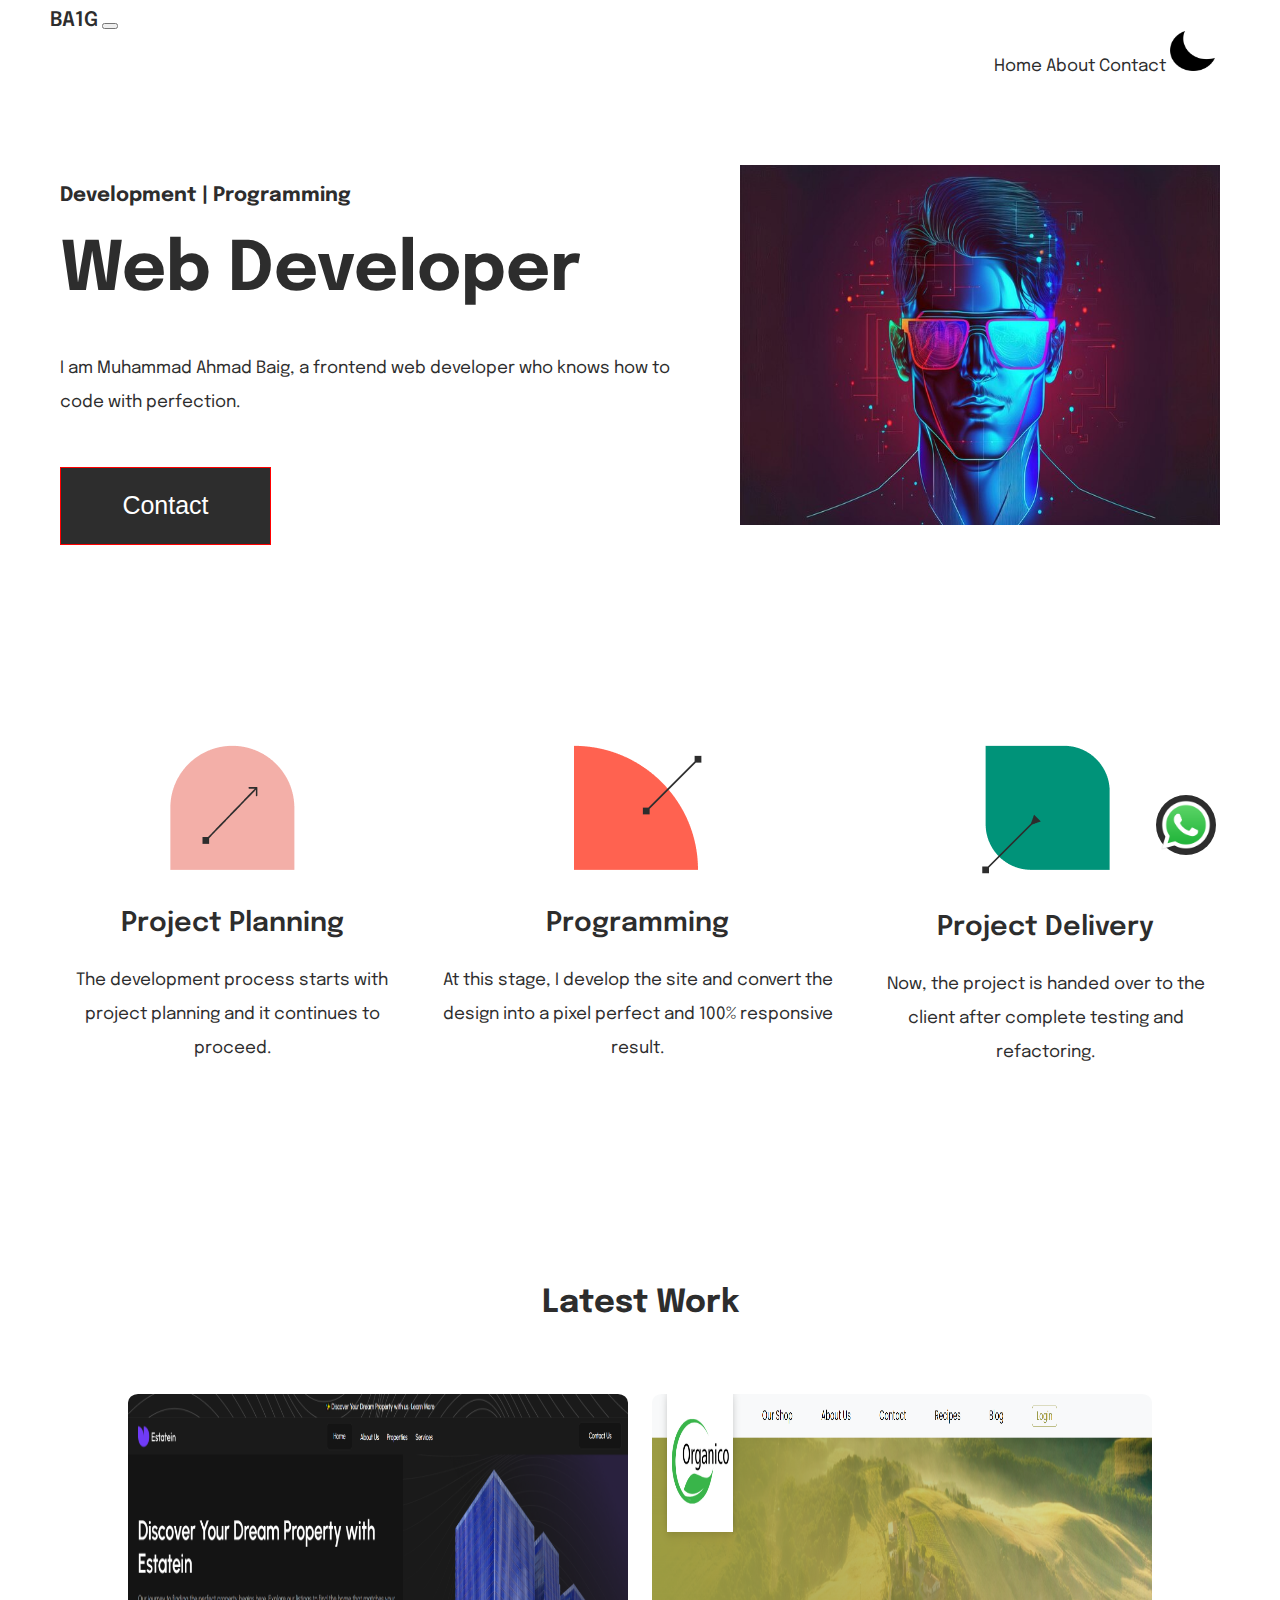
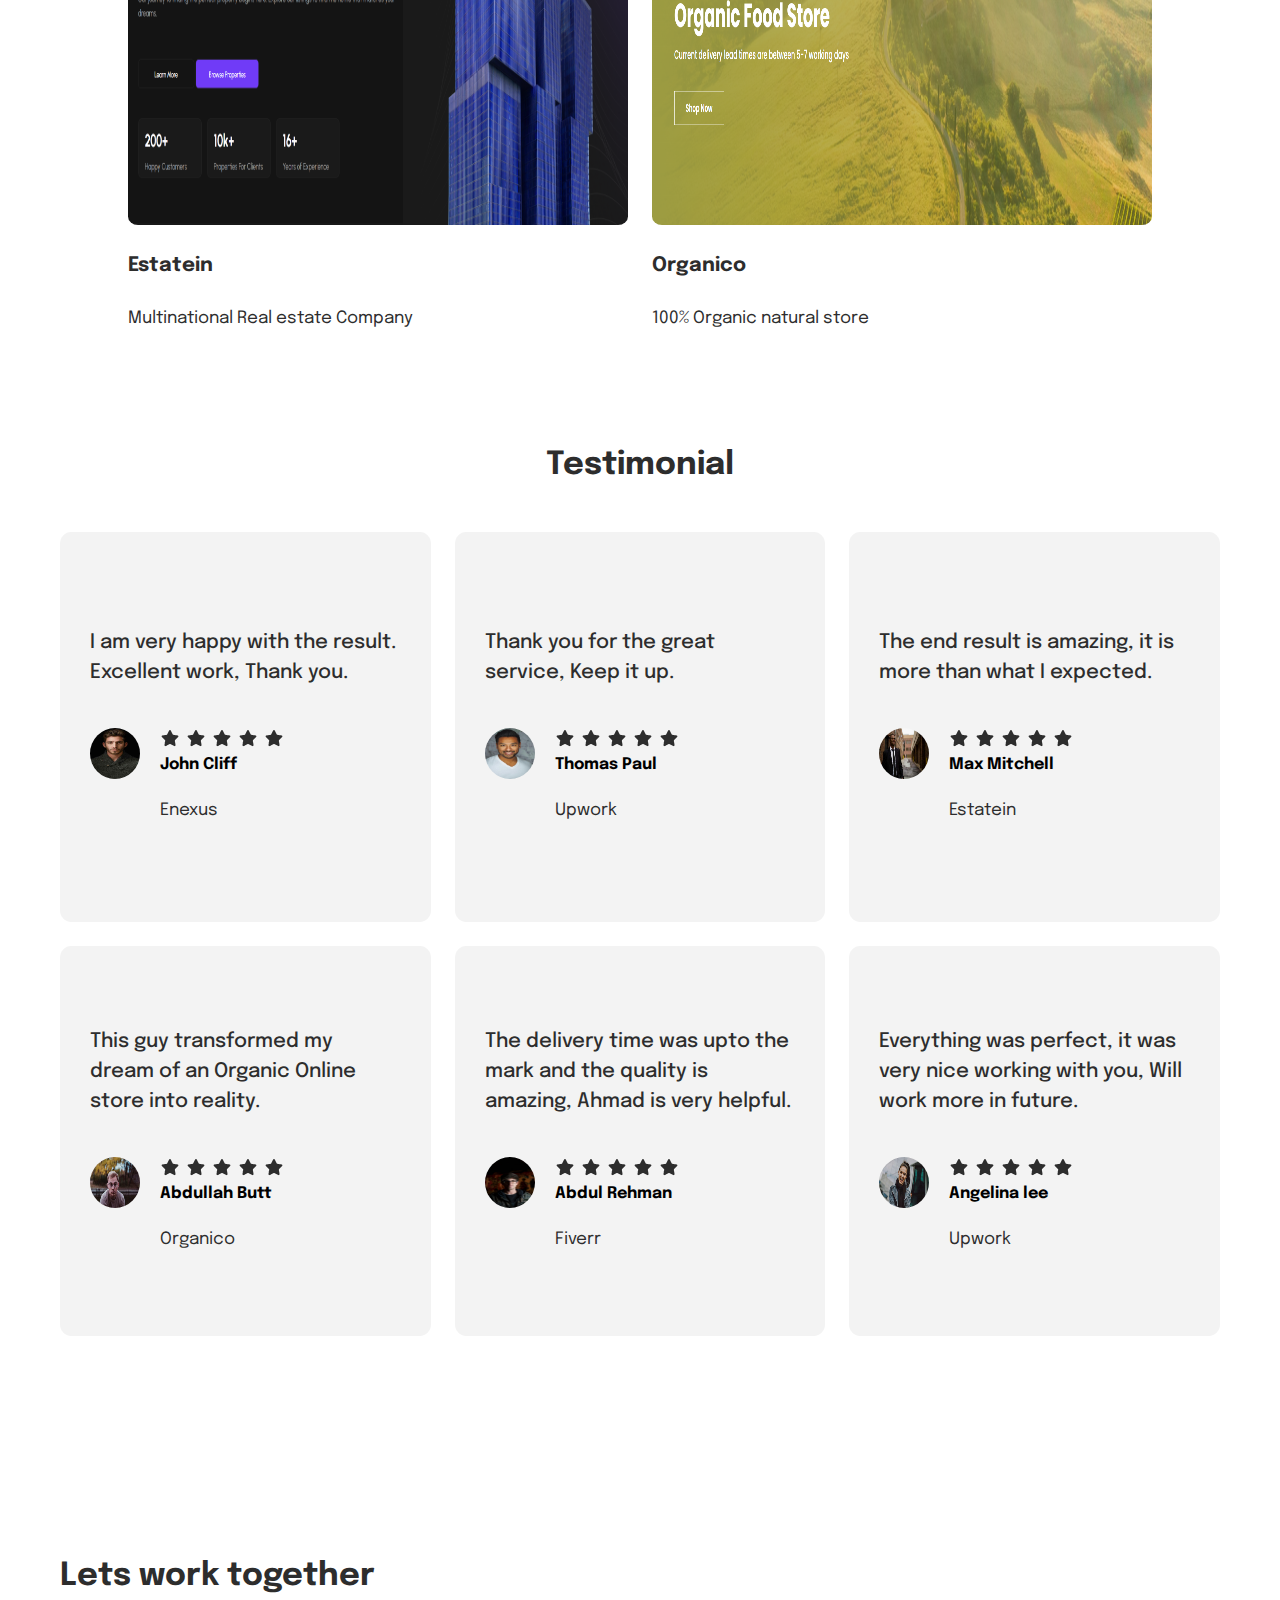
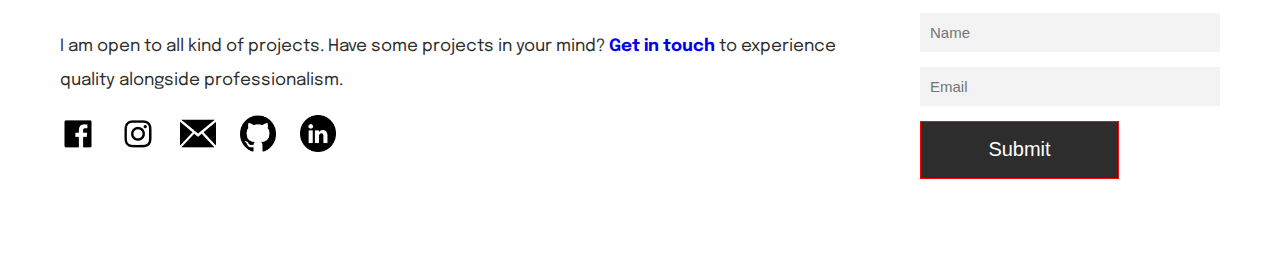
<file: index.html>
<!DOCTYPE >
<html lang="en">
  <head>
    <meta charset="UTF-8" />
    <meta name="viewport" content="width=device-width, initial-scale=1.0" />
    <title>BA1G</title>

    <meta name="google" content="notranslate" />
    <meta http-equiv="Content-Language" content="en" />

    <link rel="shortcut icon" href="favicon.ico" type="image/x-icon" />
    <link
      href="https://cdn.jsdelivr.net/npm/bootstrap@5.3.0/dist/css/bootstrap.min.css"
      rel="stylesheet"
      integrity="sha384-9ndCyUaIbzAi2FUVXJi0CjmCapSmO7SnpJef0486qhLnuZ2cdeRhO02iuK6FUUVM"
      crossorigin="anonymous"
    />

    <script
      src="https://cdnjs.cloudflare.com/ajax/libs/wow/1.1.2/wow.min.js"
      integrity="sha512-Eak/29OTpb36LLo2r47IpVzPBLXnAMPAVypbSZiZ4Qkf8p/7S/XRG5xp7OKWPPYfJT6metI+IORkR5G8F900+g=="
      crossorigin="anonymous"
      referrerpolicy="no-referrer"
    ></script>
    <link
      rel="stylesheet"
      href="https://cdnjs.cloudflare.com/ajax/libs/animate.css/4.1.1/animate.min.css"
    />

    <link rel="stylesheet" href="styles.css" />

    <link rel="preconnect" href="https://fonts.googleapis.com" />
    <link rel="preconnect" href="https://fonts.gstatic.com" crossorigin />
    <link
      href="https://fonts.googleapis.com/css2?family=Epilogue:ital,wght@0,100;0,200;0,300;0,400;0,500;0,600;0,700;0,800;0,900;1,100;1,200;1,300;1,400;1,500;1,600;1,700;1,800;1,900&display=swap"
      rel="stylesheet"
    />
  </head>

  <body>
    <nav class="navbar navbar-expand-lg">
      <div class="container-fluid navbar-site">
        <a class="navbar-brand nav-logo" href="index.html">BA1G</a>
        <button
          class="navbar-toggler"
          type="button"
          data-bs-toggle="collapse"
          data-bs-target="#navbarNavAltMarkup"
          aria-controls="navbarNavAltMarkup"
          aria-expanded="false"
          aria-label="Toggle navigation"
        >
          <span class="navbar-toggler-icon"></span>
        </button>
        <div class="collapse navbar-collapse" id="navbarNavAltMarkup">
          <div class="navbar-nav">
            <a class="nav-link active" aria-current="page" href="index.html"
              >Home</a
            >
            <a class="nav-link" href="about.html">About</a>
            <a class="nav-link" href="contact.html">Contact</a>
            <img class="sun-moon nav-link" src="moon.png" alt="" />
          </div>
        </div>
      </div>
    </nav>

    <div class="site">
      <!--ABOUT -->

      <div class="contact-icon-fixed">
        <a href="https://api.whatsapp.com/send?phone=923114509863">
          <img class="whatsapp-icon" src="whatsapp.png" alt="" />
        </a>
      </div>

      <div class="flex-container about-container margin-top-30">
        <div class="flex-item wow animate__animated animate__fadeIn">
          <h3 class="header-h3">Development | Programming</h3>

          <h1 class="header-h1">Web Developer</h1>

          <p>
            I am Muhammad Ahmad Baig, a frontend web developer who knows how to
            code with perfection.
          </p>

          <a href="contact.html"><button class="header-btn">Contact</button></a>
        </div>

        <div class="flex-item">
          <div
            class="about-img header-img wow animate__animated animate__fadeIn"
          >
            <img class="header-img" src="img-new.jpg" alt="" />
          </div>
        </div>
      </div>

      <div class="flex-container skill-container margin-top-200">
        <div class="flex-item skill-div wow animate__animated animate__fadeIn">
          <img src="skill-icon-1.png" alt="" />
          <h3 class="skill-h3">Project Planning</h3>
          <p>
            The development process starts with project planning and it
            continues to proceed.
          </p>
        </div>

        <div class="flex-item skill-div wow animate__animated animate__fadeIn">
          <img src="skill-icon-2.png" alt="" />
          <h3 class="skill-h3">Programming</h3>
          <p>
            At this stage, I develop the site and convert the design into a
            pixel perfect and 100% responsive result.
          </p>
        </div>

        <div class="flex-item skill-div wow animate__animated animate__fadeIn">
          <img src="skill-icon-3.png" alt="" />
          <h3 class="skill-h3">Project Delivery</h3>
          <p>
            Now, the project is handed over to the client after complete testing
            and refactoring.
          </p>
        </div>
      </div>

      <!-- WORK -->

      <h3
        class="h3-work-testimonial margin-top-200 wow animate__animated animate__fadeIn"
      >
        Latest Work
      </h3>

      <div class="flex-container work-house">
        <div class="flex-container work-container">
          <a href="https://ba1g.github.io/Estatein/">
            <div
              class="flex-item work-img wow animate__animated animate__fadeIn"
            >
              <img class="work-img" src="Screenshot (1).png" alt="" />

              <h4 class="work-h4">Estatein</h4>
              <p>Multinational Real estate Company</p>
            </div>
          </a>

          <a href="https://ba1g.github.io/organico-by-BA1G/">
            <div
              class="flex-item work-img wow animate__animated animate__fadeIn"
            >
              <img class="work-img" src="Screenshot (2).png" alt="" />

              <h4 class="work-h4">Organico</h4>
              <p>100% Organic natural store</p>
            </div>
          </a>
        </div>
      </div>

      <!-- TESTIMONIAL -->

      <h3
        class="h3-work-testimonial margin-top-200 wow animate__animated animate__fadeIn"
      >
        Testimonial
      </h3>

      <div class="flex-container testimonial-container">
        <div
          class="flex-item Testimonial-div wow animate__animated animate__fadeIn"
        >
          <p class="Testimonial-p">
            I am very happy with the result. Excellent work, Thank you.
          </p>

          <div class="flex-container client-detail-div">
            <div class="flex-item test-client-img">
              <img class="test-client-img" src="client-img-1.jpg" alt="" />
            </div>

            <div class="flex-item">
              <img src="Stars-testimonial.png" alt="" />
              <h4 class="h4-testimonial">John Cliff</h4>
              <p class="p-testimonial">Enexus</p>
            </div>
          </div>
        </div>

        <div
          class="flex-item Testimonial-div wow animate__animated animate__fadeIn"
        >
          <p class="Testimonial-p">
            Thank you for the great service, Keep it up.
          </p>

          <div class="flex-container client-detail-div">
            <div class="flex-item test-client-img">
              <img class="test-client-img" src="client-img-2.jpg" alt="" />
            </div>

            <div class="flex-item">
              <img src="Stars-testimonial.png" alt="" />
              <h4 class="h4-testimonial">Thomas Paul</h4>
              <p class="p-testimonial">Upwork</p>
            </div>
          </div>
        </div>

        <div
          class="flex-item Testimonial-div wow animate__animated animate__fadeIn"
        >
          <p class="Testimonial-p">
            The end result is amazing, it is more than what I expected.
          </p>

          <div class="flex-container client-detail-div">
            <div class="flex-item test-client-img">
              <img class="test-client-img" src="client-img-3.jpg" alt="" />
            </div>

            <div class="flex-item">
              <img src="Stars-testimonial.png" alt="" />
              <h4 class="h4-testimonial">Max Mitchell</h4>
              <p class="p-testimonial">Estatein</p>
            </div>
          </div>
        </div>
      </div>

      <div class="flex-container testimonial-container">
        <div
          class="flex-item Testimonial-div wow animate__animated animate__fadeIn"
        >
          <p class="Testimonial-p">
            This guy transformed my dream of an Organic Online store into
            reality.
          </p>

          <div class="flex-container client-detail-div">
            <div class="flex-item test-client-img">
              <img class="test-client-img" src="client-img-4.jpg" alt="" />
            </div>

            <div class="flex-item">
              <img src="Stars-testimonial.png" alt="" />
              <h4 class="h4-testimonial">Abdullah Butt</h4>
              <p class="p-testimonial">Organico</p>
            </div>
          </div>
        </div>

        <div
          class="flex-item Testimonial-div wow animate__animated animate__fadeIn"
        >
          <p class="Testimonial-p">
            The delivery time was upto the mark and the quality is amazing,
            Ahmad is very helpful.
          </p>

          <div class="flex-container client-detail-div">
            <div class="flex-item test-client-img{">
              <img class="test-client-img" src="client-img-5.jpg" alt="" />
            </div>

            <div class="flex-item">
              <img src="Stars-testimonial.png" alt="" />
              <h4 class="h4-testimonial">Abdul Rehman</h4>
              <p class="p-testimonial">Fiverr</p>
            </div>
          </div>
        </div>

        <div
          class="flex-item Testimonial-div wow animate__animated animate__fadeIn"
        >
          <p class="Testimonial-p">
            Everything was perfect, it was very nice working with you, Will work
            more in future.
          </p>

          <div class="flex-container client-detail-div">
            <div class="flex-item test-client-img{">
              <img class="test-client-img" src="client-img-6.jpg" alt="" />
            </div>

            <div class="flex-item">
              <img src="Stars-testimonial.png" alt="" />
              <h4 class="h4-testimonial">Angelina lee</h4>
              <p class="p-testimonial">Upwork</p>
            </div>
          </div>
        </div>
      </div>

      <!-- CONTACT -->

      <div class="flex-container contact-house">
        <div class="flex-item">
          <h3
            class="contact-heading margin-top-200 wow animate__animated animate__fadeIn"
          >
            Lets work together
          </h3>
        </div>

        <div class="flex-container contact-container">
          <div class="flex-item">
            <p class="contact-p wow animate__animated animate__fadeIn">
              I am open to all kind of projects. Have some projects in your
              mind? <strong><a href="contact.html"> Get in touch</a></strong> to
              experience quality alongside professionalism.
            </p>

            <div
              class="flex-container social-logo-container wow animate__animated animate__fadeIn"
            >
              <a href="https://www.facebook.com/ahmad.baig.180/"
                ><img
                  class="social-icons social-icon-1"
                  src="social-logo-2.png"
                  alt=""
              /></a>
              <a href="https://www.instagram.com/_baig1/"
                ><img
                  class="social-icons social-icon-2"
                  src="social-logo-4.png"
                  alt=""
              /></a>
              <a href="mailto:baigahmad589@gmail.com"
                ><img
                  class="social-icons social-icon-3"
                  src="email-icon.png"
                  alt=""
              /></a>
              <a href="https://github.com/BA1G"
                ><img
                  class="social-icons social-icon-4"
                  src="github-icon.png"
                  alt=""
              /></a>
              <a
                href="https://www.linkedin.com/in/muhammad-ahmad-baig-a7930b288/"
                ><img
                  class="social-icons social-icon-5"
                  src="linkedin-icon.png"
                  alt=""
              /></a>
            </div>
          </div>

          <div class="flex-item wow animate__animated animate__fadeIn">
            <form
              class="flex-container name-email-container"
              name="contact"
              netlify
              action="mailto:baigahmad589@gmail.com"
              method="post"
              enctype="text/plain"
            >
              <input
                class="name-email"
                type="text"
                name="Name"
                value=""
                id=""
                placeholder="Name"
              />

              <input
                class="name-email"
                type="email"
                name="Email"
                value=""
                id=""
                placeholder="Email"
              />

              <button type="submit" class="btn-contact">Submit</button>
            </form>
          </div>
        </div>
      </div>
    </div>

    <script
      src="https://cdn.jsdelivr.net/npm/bootstrap@5.3.0/dist/js/bootstrap.bundle.min.js"
      integrity="sha384-geWF76RCwLtnZ8qwWowPQNguL3RmwHVBC9FhGdlKrxdiJJigb/j/68SIy3Te4Bkz"
      crossorigin="anonymous"
    ></script>

    <script src="https://ajax.googleapis.com/ajax/libs/jquery/1.12.4/jquery.min.js"></script>
    <script>
      new WOW().init();
    </script>

    <script src="index.js" charset="UTF-8"></script>
  </body>
</html>
</file>
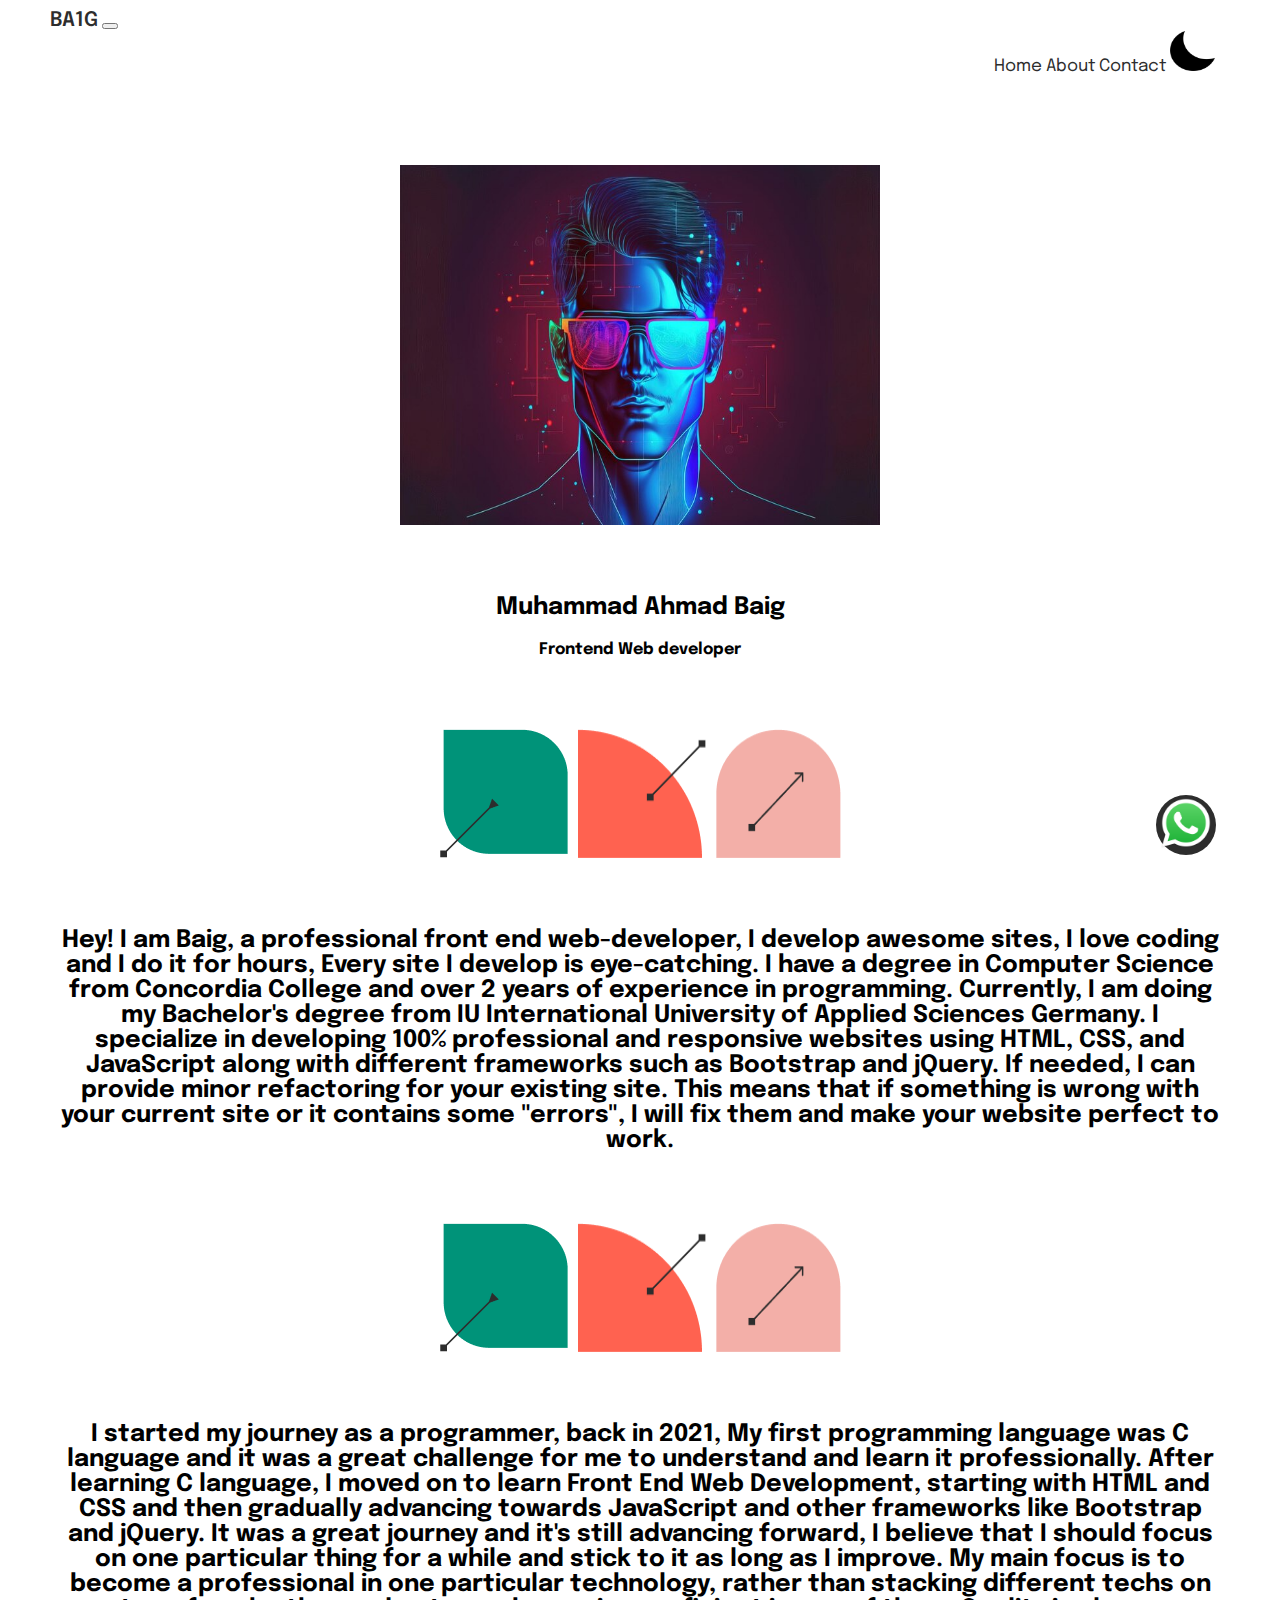
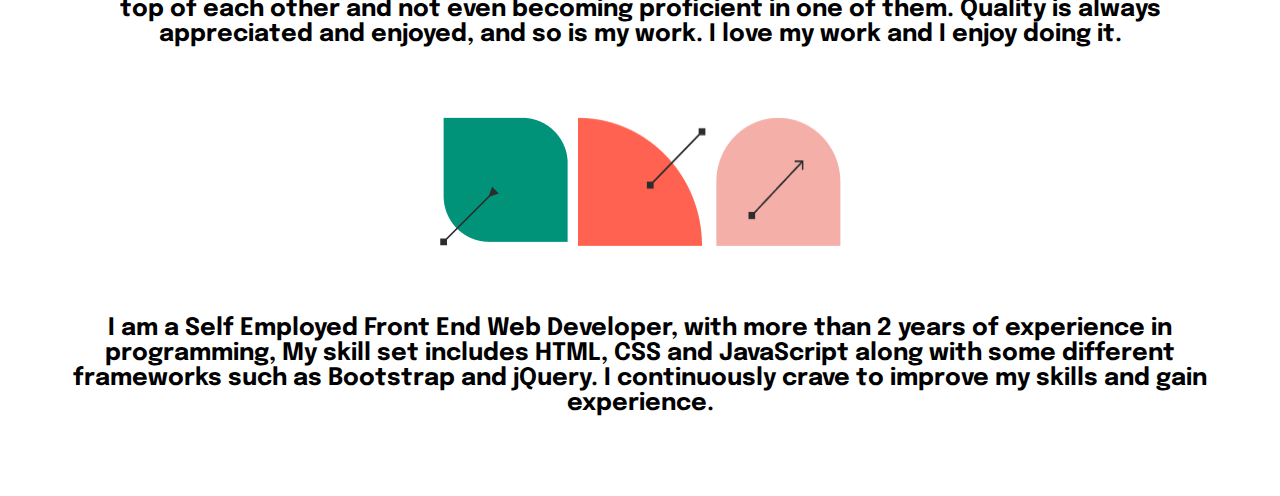
<file: about.html>
<!DOCTYPE html>
<html lang="en">
  <head>
    <meta charset="UTF-8" />
    <meta name="viewport" content="width=device-width, initial-scale=1.0" />
    <meta name="google" content="notranslate" />
    <meta http-equiv="Content-Language" content="en" />
    <title>BA1G</title>
    <link rel="shortcut icon" href="favicon.ico" type="image/x-icon" />

    <link
      href="https://cdn.jsdelivr.net/npm/bootstrap@5.3.0/dist/css/bootstrap.min.css"
      rel="stylesheet"
      integrity="sha384-9ndCyUaIbzAi2FUVXJi0CjmCapSmO7SnpJef0486qhLnuZ2cdeRhO02iuK6FUUVM"
      crossorigin="anonymous"
    />

    <script
      src="https://cdnjs.cloudflare.com/ajax/libs/wow/1.1.2/wow.min.js"
      integrity="sha512-Eak/29OTpb36LLo2r47IpVzPBLXnAMPAVypbSZiZ4Qkf8p/7S/XRG5xp7OKWPPYfJT6metI+IORkR5G8F900+g=="
      crossorigin="anonymous"
      referrerpolicy="no-referrer"
    ></script>
    <link
      rel="stylesheet"
      href="https://cdnjs.cloudflare.com/ajax/libs/animate.css/4.1.1/animate.min.css"
    />

    <link rel="stylesheet" href="styles.css" />

    <link rel="preconnect" href="https://fonts.googleapis.com" />
    <link rel="preconnect" href="https://fonts.gstatic.com" crossorigin />
    <link
      href="https://fonts.googleapis.com/css2?family=Epilogue:ital,wght@0,100;0,200;0,300;0,400;0,500;0,600;0,700;0,800;0,900;1,100;1,200;1,300;1,400;1,500;1,600;1,700;1,800;1,900&display=swap"
      rel="stylesheet"
    />
  </head>

  <body>
    <nav class="navbar navbar-expand-lg">
      <div class="container-fluid navbar-site">
        <a class="navbar-brand nav-logo" href="index.html">BA1G</a>
        <button
          class="navbar-toggler"
          type="button"
          data-bs-toggle="collapse"
          data-bs-target="#navbarNavAltMarkup"
          aria-controls="navbarNavAltMarkup"
          aria-expanded="false"
          aria-label="Toggle navigation"
        >
          <span class="navbar-toggler-icon"></span>
        </button>
        <div class="collapse navbar-collapse" id="navbarNavAltMarkup">
          <div class="navbar-nav">
            <a class="nav-link" href="index.html">Home</a>
            <a class="nav-link active" aria-current="page" href="about.html"
              >About</a
            >
            <a class="nav-link" href="contact.html">Contact</a>
            <img class="sun-moon nav-link" src="moon.png" alt="" />
          </div>
        </div>
      </div>
    </nav>

    <div class="site">
      <div class="contact-icon-fixed">
        <a href="https://api.whatsapp.com/send?phone=923114509863">
          <img class="whatsapp-icon" src="whatsapp.png" alt="" />
        </a>
      </div>

      <div class="flex-container About margin-top-30">
        <div
          class="about-img header-img-about wow animate__animated animate__fadeIn"
        >
          <img class="header-img-about" src="img-new.jpg" alt="" />
        </div>

        <div class="flex-item">
          <h2 class="wow animate__animated animate__fadeIn">
            Muhammad Ahmad Baig
          </h2>
          <h4 class="wow animate__animated animate__fadeIn">
            Frontend Web developer
          </h4>
        </div>

        <div
          class="icons-about flex-container wow animate__animated animate__fadeIn"
        >
          <img src="skill-icon-3.png" alt="" />
          <img src="skill-icon-2.png" alt="" />
          <img src="skill-icon-1.png" alt="" />
        </div>

        <div class="flex-item wow animate__animated animate__fadeIn">
          <h2>
            Hey! I am Baig, a professional front end web-developer, I develop
            awesome sites, I love coding and I do it for hours, Every site I
            develop is eye-catching. I have a degree in Computer Science from
            Concordia College and over 2 years of experience in programming.
            Currently, I am doing my Bachelor's degree from IU International
            University of Applied Sciences Germany. I specialize in developing
            100% professional and responsive websites using HTML, CSS, and
            JavaScript along with different frameworks such as Bootstrap and
            jQuery. If needed, I can provide minor refactoring for your existing
            site. This means that if something is wrong with your current site
            or it contains some "errors", I will fix them and make your website
            perfect to work.
          </h2>
        </div>

        <div
          class="icons-about flex-container wow animate__animated animate__fadeIn"
        >
          <img src="skill-icon-3.png" alt="" />
          <img src="skill-icon-2.png" alt="" />
          <img src="skill-icon-1.png" alt="" />
        </div>

        <div class="flex-item wow animate__animated animate__fadeIn">
          <h2>
            I started my journey as a programmer, back in 2021, My first
            programming language was C language and it was a great challenge for
            me to understand and learn it professionally. After learning C
            language, I moved on to learn Front End Web Development, starting
            with HTML and CSS and then gradually advancing towards JavaScript
            and other frameworks like Bootstrap and jQuery. It was a great
            journey and it's still advancing forward, I believe that I should
            focus on one particular thing for a while and stick to it as long as
            I improve. My main focus is to become a professional in one
            particular technology, rather than stacking different techs on top
            of each other and not even becoming proficient in one of them.
            Quality is always appreciated and enjoyed, and so is my work. I love
            my work and I enjoy doing it.
          </h2>
        </div>

        <div
          class="icons-about flex-container wow animate__animated animate__fadeIn"
        >
          <img src="skill-icon-3.png" alt="" />
          <img src="skill-icon-2.png" alt="" />
          <img src="skill-icon-1.png" alt="" />
        </div>

        <div class="flex-item wow animate__animated animate__fadeIn">
          <h2>
            I am a Self Employed Front End Web Developer, with more than 2 years
            of experience in programming, My skill set includes HTML, CSS and
            JavaScript along with some different frameworks such as Bootstrap
            and jQuery. I continuously crave to improve my skills and gain
            experience.
          </h2>
        </div>
      </div>
    </div>

    <script
      src="https://cdn.jsdelivr.net/npm/bootstrap@5.3.0/dist/js/bootstrap.bundle.min.js"
      integrity="sha384-geWF76RCwLtnZ8qwWowPQNguL3RmwHVBC9FhGdlKrxdiJJigb/j/68SIy3Te4Bkz"
      crossorigin="anonymous"
    ></script>

    <script src="https://ajax.googleapis.com/ajax/libs/jquery/1.12.4/jquery.min.js"></script>
    <script>
      new WOW().init();
    </script>

    <script src="index.js" charset="UTF-8"></script>
  </body>
</html>
</file>
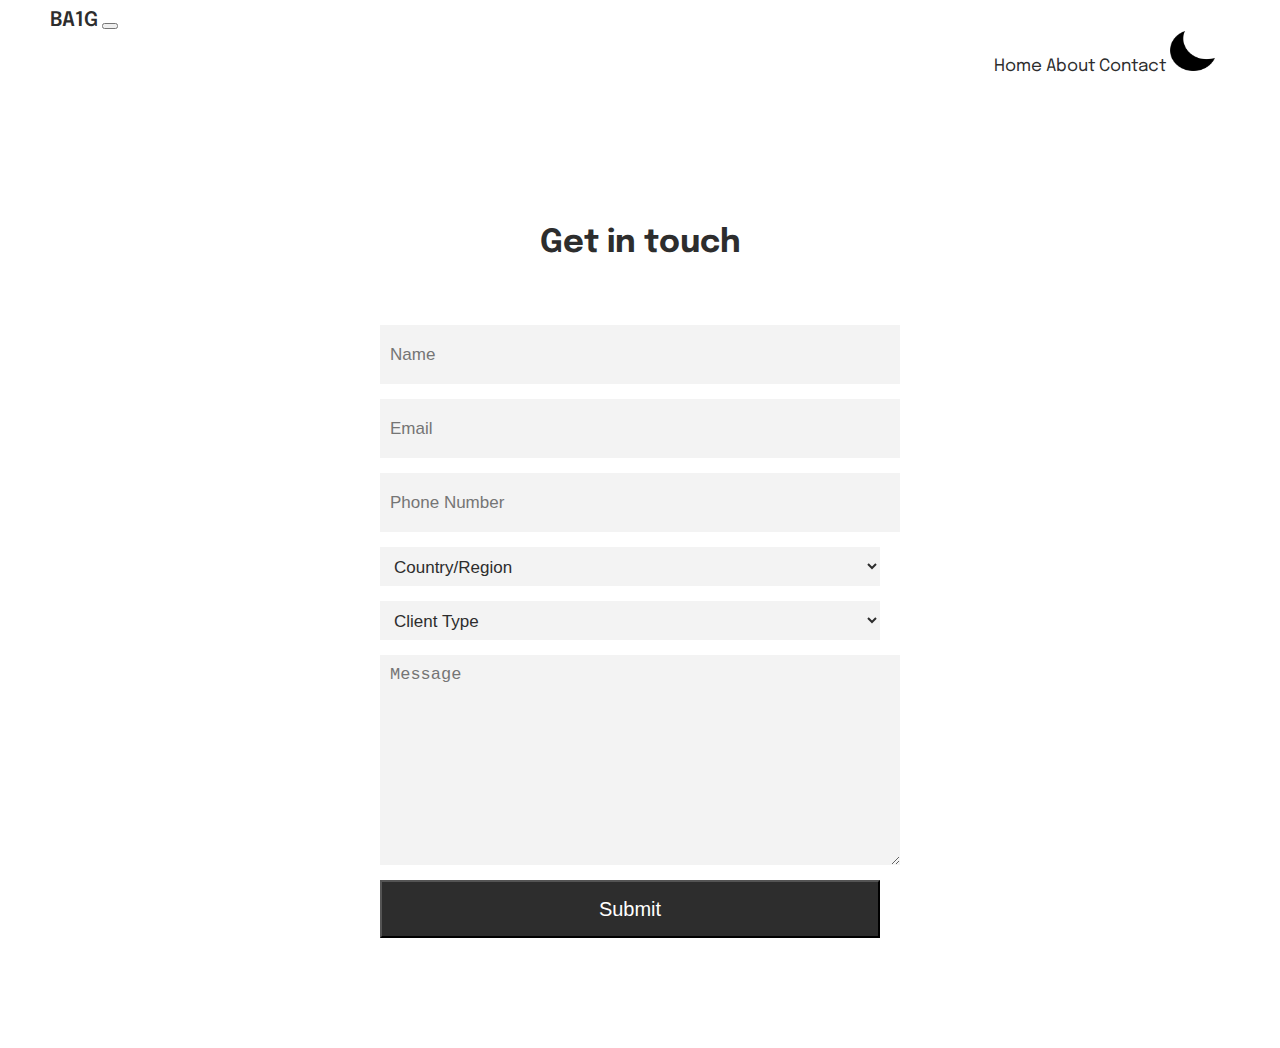
<file: contact.html>
<!DOCTYPE html>
<html lang="en">

<head>
  <meta charset="UTF-8">
  <meta name="viewport" content="width=device-width, initial-scale=1.0">
  <title>BA1G</title>
  <link rel="shortcut icon" href="favicon.ico" type="image/x-icon">

  <meta name="google" content="notranslate">
  <meta http-equiv="Content-Language" content="en">


  <link href="https://cdn.jsdelivr.net/npm/bootstrap@5.3.0/dist/css/bootstrap.min.css" rel="stylesheet"
    integrity="sha384-9ndCyUaIbzAi2FUVXJi0CjmCapSmO7SnpJef0486qhLnuZ2cdeRhO02iuK6FUUVM" crossorigin="anonymous">

  <script src="https://cdnjs.cloudflare.com/ajax/libs/wow/1.1.2/wow.min.js"
    integrity="sha512-Eak/29OTpb36LLo2r47IpVzPBLXnAMPAVypbSZiZ4Qkf8p/7S/XRG5xp7OKWPPYfJT6metI+IORkR5G8F900+g=="
    crossorigin="anonymous" referrerpolicy="no-referrer"></script>
  <link rel="stylesheet" href="https://cdnjs.cloudflare.com/ajax/libs/animate.css/4.1.1/animate.min.css" />


  <link rel="stylesheet" href="styles.css">

  <link rel="preconnect" href="https://fonts.googleapis.com">
  <link rel="preconnect" href="https://fonts.gstatic.com" crossorigin>
  <link
    href="https://fonts.googleapis.com/css2?family=Epilogue:ital,wght@0,100;0,200;0,300;0,400;0,500;0,600;0,700;0,800;0,900;1,100;1,200;1,300;1,400;1,500;1,600;1,700;1,800;1,900&display=swap"
    rel="stylesheet">

</head>

<body>


  <nav class="navbar navbar-expand-lg">
    <div class="container-fluid navbar-site">
      <a class="navbar-brand nav-logo" href="index.html">BA1G</a>
      <button class="navbar-toggler" type="button" data-bs-toggle="collapse" data-bs-target="#navbarNavAltMarkup"
        aria-controls="navbarNavAltMarkup" aria-expanded="false" aria-label="Toggle navigation">
        <span class="navbar-toggler-icon"></span>
      </button>
      <div class="collapse navbar-collapse" id="navbarNavAltMarkup">
        <div class="navbar-nav">

          <a class="nav-link "  href="index.html">Home</a>
          <a class="nav-link" href="about.html">About</a>
          <a class="nav-link active" aria-current="page" href="contact.html">Contact</a>
          <img class="sun-moon nav-link" src="moon.png" alt="">

        </div>
      </div>
    </div>
  </nav>



  <div class="site">


      </div>

    <div class="flex-container contact-form margin-bottom-100">



      <form class="flex-container name-email-container" name="contact" netlify action="mailto:baigahmad589@gmail.com" method="post"
        enctype="text/plain">

        <h3 class="h3-work-testimonial wow animate__animated animate__fadeIn">Get in touch</h3>

        <input required class="name-email-form wow animate__animated animate__fadeIn" type="text" name="Name" value=""
          id="" placeholder="Name">

        <input required class="name-email-form wow animate__animated animate__fadeIn" type="email" name="Email" value=""
          id="" placeholder="Email">

        <input required class="name-email-form wow animate__animated animate__fadeIn" type="tel" name="Phone" value=""
          id="" placeholder="Phone Number">

        <select class="name-email-form wow animate__animated animate__fadeIn" name="Country" id="">
          <option value="Country/Region">Country/Region</option>
          <option value="Asia">Asia</option>
          <option value="United States">United States</option>
          <option value="United Kingdom">United Kingdom</option>
          <option value="Europe">Europe</option>
          <option value="Australia">Australia</option>
          <option value="Others">Others</option>




        </select>

        <select class="name-email-form wow animate__animated animate__fadeIn" name="Client Type" id="">
          <option value="Client Type">Client Type</option>
          <option value="Individual">Individual</option>
          <option value="Company/Organization">Company/Organization</option>
        </select>

        <textarea class="name-email-msg wow animate__animated animate__fadeIn" name="Message" id="" cols="30" rows="10"
          placeholder="Message"></textarea>

        <button type="submit" class="btn-contact-form">Submit</button>

      </form>


    </div>



  </div>



  <script src="https://cdn.jsdelivr.net/npm/bootstrap@5.3.0/dist/js/bootstrap.bundle.min.js"
    integrity="sha384-geWF76RCwLtnZ8qwWowPQNguL3RmwHVBC9FhGdlKrxdiJJigb/j/68SIy3Te4Bkz"
    crossorigin="anonymous"></script>

  <script src="https://ajax.googleapis.com/ajax/libs/jquery/1.12.4/jquery.min.js"></script>
  <script>
    new WOW().init();
  </script>



  <script src="index.js" charset="UTF-8"></script>

</body>

</html>
</file>
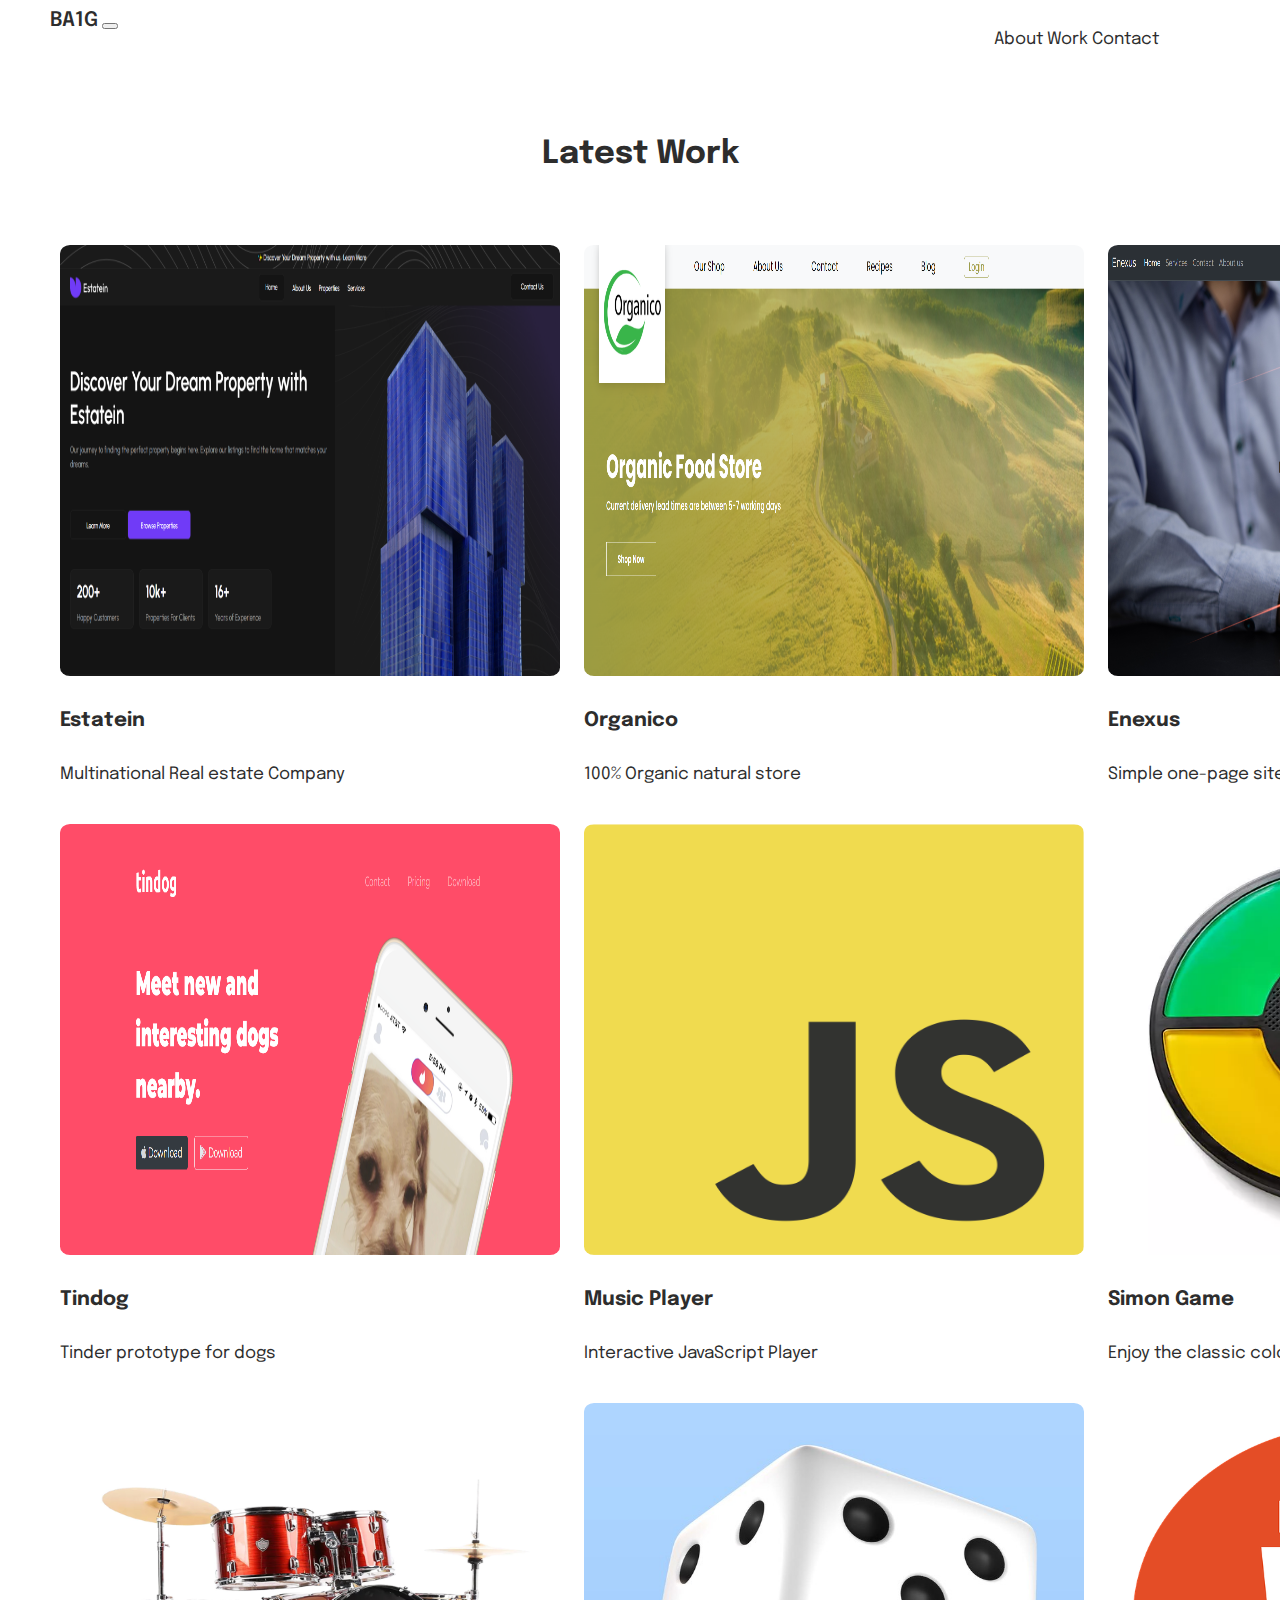
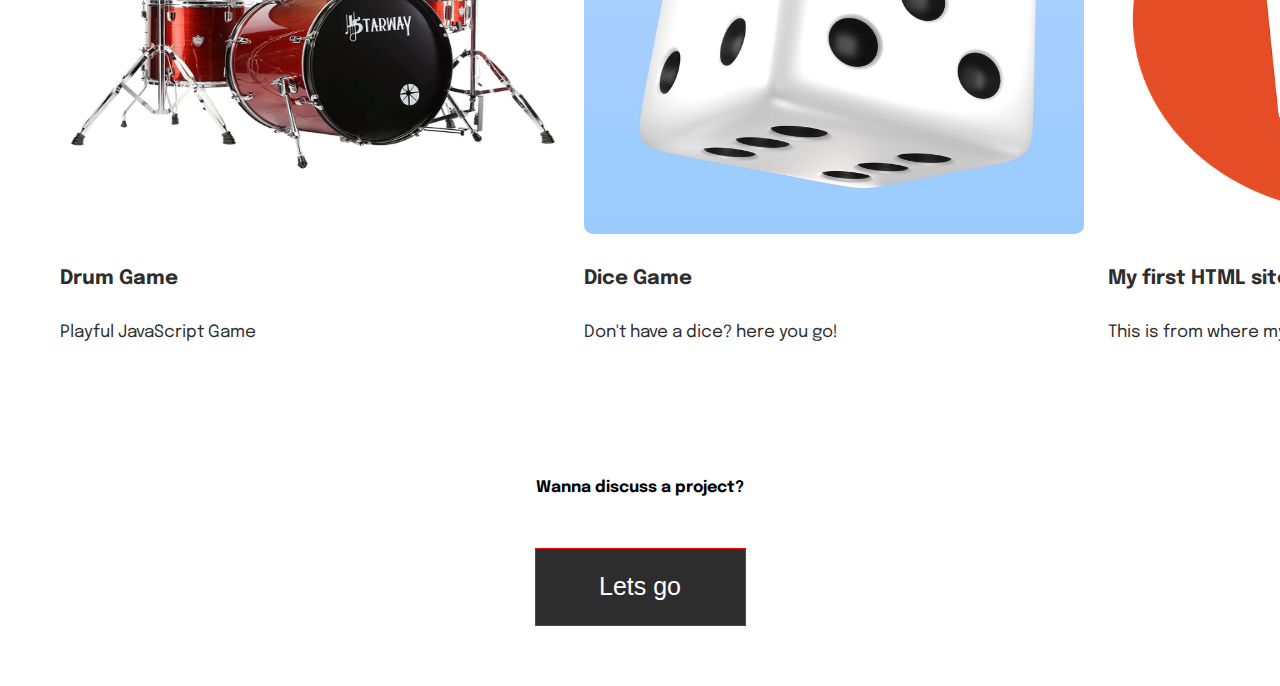
<file: work.html>
<!DOCTYPE html>
<html lang="en">

<head>
    <meta charset="UTF-8">
    <meta name="viewport" content="width=device-width, initial-scale=1.0">
    <title>BA1G</title>
    <link rel="shortcut icon" href="favicon.ico" type="image/x-icon">

    <meta name="google" content="notranslate">
    <meta http-equiv="Content-Language" content="en">


    <link href="https://cdn.jsdelivr.net/npm/bootstrap@5.3.0/dist/css/bootstrap.min.css" rel="stylesheet"
        integrity="sha384-9ndCyUaIbzAi2FUVXJi0CjmCapSmO7SnpJef0486qhLnuZ2cdeRhO02iuK6FUUVM" crossorigin="anonymous">

    <script src="https://cdnjs.cloudflare.com/ajax/libs/wow/1.1.2/wow.min.js"
        integrity="sha512-Eak/29OTpb36LLo2r47IpVzPBLXnAMPAVypbSZiZ4Qkf8p/7S/XRG5xp7OKWPPYfJT6metI+IORkR5G8F900+g=="
        crossorigin="anonymous" referrerpolicy="no-referrer"></script>
    <link rel="stylesheet" href="https://cdnjs.cloudflare.com/ajax/libs/animate.css/4.1.1/animate.min.css" />


    <link rel="stylesheet" href="styles.css">

    <link rel="preconnect" href="https://fonts.googleapis.com">
    <link rel="preconnect" href="https://fonts.gstatic.com" crossorigin>
    <link
        href="https://fonts.googleapis.com/css2?family=Epilogue:ital,wght@0,100;0,200;0,300;0,400;0,500;0,600;0,700;0,800;0,900;1,100;1,200;1,300;1,400;1,500;1,600;1,700;1,800;1,900&display=swap"
        rel="stylesheet">

</head>

<body>


    <nav class="navbar navbar-expand-lg">
        <div class="container-fluid navbar-site">
            <a class="navbar-brand nav-logo" href="index.html">BA1G</a>
            <button class="navbar-toggler" type="button" data-bs-toggle="collapse" data-bs-target="#navbarNavAltMarkup"
                aria-controls="navbarNavAltMarkup" aria-expanded="false" aria-label="Toggle navigation">
                <span class="navbar-toggler-icon"></span>
            </button>
            <div class="collapse navbar-collapse" id="navbarNavAltMarkup">
                <div class="navbar-nav">
                    <a class="nav-link active" aria-current="page" href="about.html">About</a>
                    <a class="nav-link" href="work.html">Work</a>
                    <a class="nav-link" href="contact.html">Contact</a>
                </div>
            </div>
        </div>
    </nav>



    <div class="site">


        <!-- WORK -->

        <h3 class="h3-work-testimonial margin-top-30 wow animate__animated animate__fadeIn">Latest Work</h3>

        <div class="flex-container work-house">

            <div class="flex-container work-container">

                <a href="https://ba1g.github.io/Estatein/">
                    <div class="flex-item work-img ">

                        <img class="work-img" src="Screenshot (1).png" alt="">
                        <h4 class="work-h4">Estatein</h4>
                        <p>Multinational Real estate Company</p>

                    </div>
                </a>

                <a href="https://ba1g.github.io/organico-by-BA1G/">
                    <div class="flex-item work-img ">

                        <img class="work-img" src="Screenshot (2).png" alt="">
                        <h4 class="work-h4">Organico</h4>
                        <p>100% Organic natural store

                        </p>

                    </div>
                </a>

                <a href="https://ba1g.github.io/Enexus-Inc/">
                    <div class="flex-item work-img ">

                        <img class="work-img" src="Screenshot (3).png" alt="">
                        <h4 class="work-h4">Enexus</h4>
                        <p>Simple one-page site</p>

                    </div>
                </a>

            </div>

            <div class="flex-container work-container">

                <a href="https://ba1g.github.io/TinDog/">
                    <div class="flex-item work-img wow animate__animated animate__fadeIn">

                        <img class="work-img" src="Screenshot (4).png" alt="">
                        <h4 class="work-h4">Tindog</h4>
                        <p>Tinder prototype for dogs</p>

                    </div>
                </a>

                <a href="https://ba1g.github.io/Music-Player/">
                    <div class="flex-item work-img wow animate__animated animate__fadeIn">

                        <img class="work-img" src="music-player-img.png" alt="">
                        <h4 class="work-h4">Music Player</h4>
                        <p>Interactive JavaScript Player</p>

                    </div>
                </a>

                <a href="https://ba1g.github.io/Simon-Game/">
                    <div class="flex-item work-img wow animate__animated animate__fadeIn">

                        <img class="work-img" src="simon-img.webp" alt="">
                        <h4 class="work-h4">Simon Game</h4>
                        <p>Enjoy the classic colours game</p>

                    </div>
                </a>

            </div>

        </div>

        <div class="flex-container work-house margin-top-100">

            <div class="flex-container work-container">

                <a href="https://ba1g.github.io/Drum-kit/">
                    <div class="flex-item work-img wow animate__animated animate__fadeIn">

                        <img class="work-img" src="drums-img.jpg" alt="">
                        <h4 class="work-h4">Drum Game</h4>
                        <p>Playful JavaScript Game</p>

                    </div>
                </a>

                <a href="https://ba1g.github.io/Dice-Game/">
                    <div class="flex-item work-img wow animate__animated animate__fadeIn">

                        <img class="work-img" src="dice-img.jpg" alt="">
                        <h4 class="work-h4">Dice Game</h4>
                        <p>Don't have a dice? here you go!</p>

                    </div>
                </a>

                <a href="https://ba1g.github.io/My-first-html-site/">
                    <div class="flex-item work-img wow animate__animated animate__fadeIn">

                        <img class="work-img" src="html-img.webp" alt="">
                        <h4 class="work-h4">My first HTML site</h4>
                        <p>This is from where my journey started</p>

                    </div>
                </a>

            </div>


            <div class="flex-container work-hire margin-top-100">

                <div class="flex-item">

                    <h4 wow animate__animated animate__fadeIn>Wanna discuss a project?</h4>
                    <a href="contact.html"> <button class="header-btn wow animate__animated animate__fadeIn">Lets
                            go</button> </a>

                </div>

            </div>



        </div>


    </div>


    <script src="https://cdn.jsdelivr.net/npm/bootstrap@5.3.0/dist/js/bootstrap.bundle.min.js"
        integrity="sha384-geWF76RCwLtnZ8qwWowPQNguL3RmwHVBC9FhGdlKrxdiJJigb/j/68SIy3Te4Bkz"
        crossorigin="anonymous"></script>

    <script src="https://ajax.googleapis.com/ajax/libs/jquery/1.12.4/jquery.min.js"></script>
    <script>
        new WOW().init();
    </script>



    <script src="index.js" charset="UTF-8"></script>

</body>

</html>
</file>
<file: styles.css>
body {
  margin: 0;
  font-family: "Epilogue", sans-serif;
}

.site {
  padding: 60px;
}

:root {
  --animate-duration: 1.5s;
}

.whatsapp-icon {
  width: 50px;
  height: 50px;
}

.contact-icon-fixed {
  position: fixed;
  width: 60px;
  height: 60px;
  display: flex;
  justify-content: center;
  align-items: center;
  background-color: #2d2d2d;
  border-radius: 100%;
  right: 5%;
  bottom: 5%;
  z-index: 3000;
}

.contact-icon-fixed:hover {
  background-color: blue;
}

.sun-moon {
  width: 45px;
  height: 40px;
  cursor: pointer;
}

/* IMAGES */

.header-img {
  width: 480px;
  height: 360px;
}

.header-img-about {
  width: 480px;
  height: 360px;
}

.work-img {
  width: 600px;
  height: 431px;
  transition: 0.5s all ease-in-out;
  background-size: 100% 100%;
  border-radius: 2%;
}

.work-img:hover {
  transform: scale(0.99);
}

.test-client-img {
  width: 50px;
  height: 51px;
  border-radius: 100%;
}

.social-icons {
  width: 36px;
  height: 37px;
}

/* LINKS AND BTNS */

a {
  text-decoration: none;
}

button a {
  color: #fff;
}

.site button:hover {
  background-color: blue;
}

/* NAVBAR */

.navbar a:hover {
  color: blue;
}

.navbar {
  padding-right: 50px;
  padding-left: 50px;
  padding-top: 10px;
}

.navbar-nav {
  margin-left: 80%;
}

.nav-logo {
  font-size: 20px;
  font-weight: 600;
  color: #2d2d2d;
}

.nav-link {
  font-size: 17px;
  color: #2d2d2d;
}

/* CONTAINERS */

.flex-container {
  display: flex;
}

.about-container {
  gap: 24px;
  margin: 0px auto;
  justify-content: center;
}

.logo-container {
  gap: 50px;
  margin: 24px auto;
  justify-content: center;
  align-items: center;
}

.skill-container {
  gap: 24px;
  margin: 24px auto;
  justify-content: center;
}

.skill-div {
  text-align: center;
}

.work-house {
  flex-direction: column;
  gap: 100px;
}

.work-container {
  gap: 24px;
  margin: 24px auto;
  justify-content: center;
}

.testimonial-container {
  gap: 24px;
  margin: 24px auto;
  justify-content: center;
  flex-shrink: 0;
}

.contact-container {
  gap: 50px;
  margin: 0px auto 24px auto;
  justify-content: center;
}

.social-logo-container {
  gap: 24px;
}

.name-email-container {
  flex-direction: column;
  gap: 15px;
}

.margin-top-200 {
  margin-top: 200px;
}

.margin-top-30 {
  margin-top: 30px;
}

.margin-top-100 {
  margin-top: 100px;
}

.margin-bottom-100 {
  margin-bottom: 100px;
}

.client-detail-div {
  gap: 20px;
}

/* CONTACT-PG */

.contact-form {
  justify-content: center;
}

.name-email-msg {
  height: auto;
  background-color: #f3f3f3;
  color: #2d2d2d;
  border: #f3f3f3;
  font-size: 17px;
  font-weight: 500;
  padding: 10px;
  width: 500px;
}

.name-email-form {
  background-color: #f3f3f3;
  color: #2d2d2d;
  border: #f3f3f3;
  font-size: 17px;
  font-weight: 500;
  padding: 10px;
  width: 500px;
  height: 39px;
}

.btn-contact-form {
  height: 58px;
  background-color: #2d2d2d;
  color: #fff;
  font-size: 20px;
  width: 500px;
}

.btn-contact-form:hover{
  background-color: blue;
}

.icons-about {
  justify-content: center;
  gap: 10px;
}

/* About-pg */

.About {
  text-align: center;
  flex-direction: column;
  justify-content: center;
  align-items: center;
  gap: 50px;
}

.header-img-div {
  width: 300px;
}

/* WORK-PG */

.work-hire {
  justify-content: center;
  text-align: center;
}

/* GENERAL */

p {
  font-size: 17px;
  color: #2d2d2d;
  line-height: 2;
}

/* HEADER */

.header-h3 {
  font-size: 20px;
  color: #2d2d2d;
}

.header-h1 {
  font-size: 68px;
  color: #2d2d2d;
  margin-top: 30px;
}

.header-btn {
  background-color: #2d2d2d;
  color: white;
  width: 211px;
  height: 78px;
  font-size: 25px;
  margin-top: 30px;
  border: 1px solid red;
}

/* SKILL & WORK & TESTIMONIAL & CONTACT SECTIONS*/

.skill-h3 {
  font-size: 27px;
  color: #2d2d2d;
  margin-top: 40px;
  font-weight: 600;
}

.h3-work-testimonial {
  font-size: 32px;
  color: #2d2d2d;
  text-align: center;
  margin-bottom: 50px;
}

.work-h4 {
  font-size: 20px;
  color: #2d2d2d;
  margin-top: 30px;
}

.Testimonial-p {
  font-size: 20px;
  line-height: 30px;
  font-weight: 500;
  color: #2d2d2d;
}

.Testimonial-div {
  background-color: #f3f3f3;
  padding: 30px;
  width: 394px;
  height: 330px;
  gap: 20px;
  display: flex;
  flex-direction: column;
  justify-content: center;
  border-radius: 3%;
}

.h4-testimonial {
  margin-top: 7px;
}

.contact-heading {
  font-size: 32px;
  color: #2d2d2d;
  margin-bottom: 10px;
}

.name-email {
  background-color: #f3f3f3;
  color: #2d2d2d;
  border: #f3f3f3;
  font-size: 15px;
  padding: 10px;
  width: 300px;
  height: 39px;
}

.btn-contact {
  width: 199px;
  height: 58px;
  background-color: #2d2d2d;
  color: #fff;
  font-size: 20px;
  border: 1px solid red;
}

.contact-house {
  flex-direction: column;
  gap: 10px;
}

/* MEDIA-QUERY */

/* RESPONSIVENESS */

/* 1340px */

@media (max-width: 1300px) {
  .work-img {
    width: 500px;
  }
}

@media (max-width: 1200px) {
  .site {
    padding: 30px;
  }

  .flex-container {
    flex-wrap: wrap;
  }

  .header-img {
    width: 340px;
    height: 360px;
  }

  .header-img-about {
    width: 300px;
    height: 360px;
  }

  .navbar {
    padding-right: 0px;
    padding-left: 0px;
  }

  .navbar-nav {
    margin-left: 70%;
  }

  .about-container {
    gap: 100px;
  }

  .work-container {
    gap: 150px;
  }

  .form {
    justify-self: flex-start;
  }

  .contact-container {
    justify-content: stretch;
  }

  .work-img {
    width: 450px;
  }

  .Testimonial-div {
    width: 450px;
  }

  .name-email-msg {
    width: 300px;
  }

  .name-email-form {
    width: 300px;
  }

  .btn-contact-form {
    width: 300px;
  }
}

@media (max-width: 500px) {
  .work-img {
    width: 350px;
  }

  .Testimonial-div {
    width: 350px;
  }
}

@media (max-width: 400px) {
  .work-img {
    width: 310px;
    height: 340px;
  }

  .Testimonial-div {
    width: 310px;
  }
}

/* DEVELOPED BY BA1G ON 10 FEB 2024 */

/* UPDATED BY BA1G ON 5 MAY 2024 */
</file>
